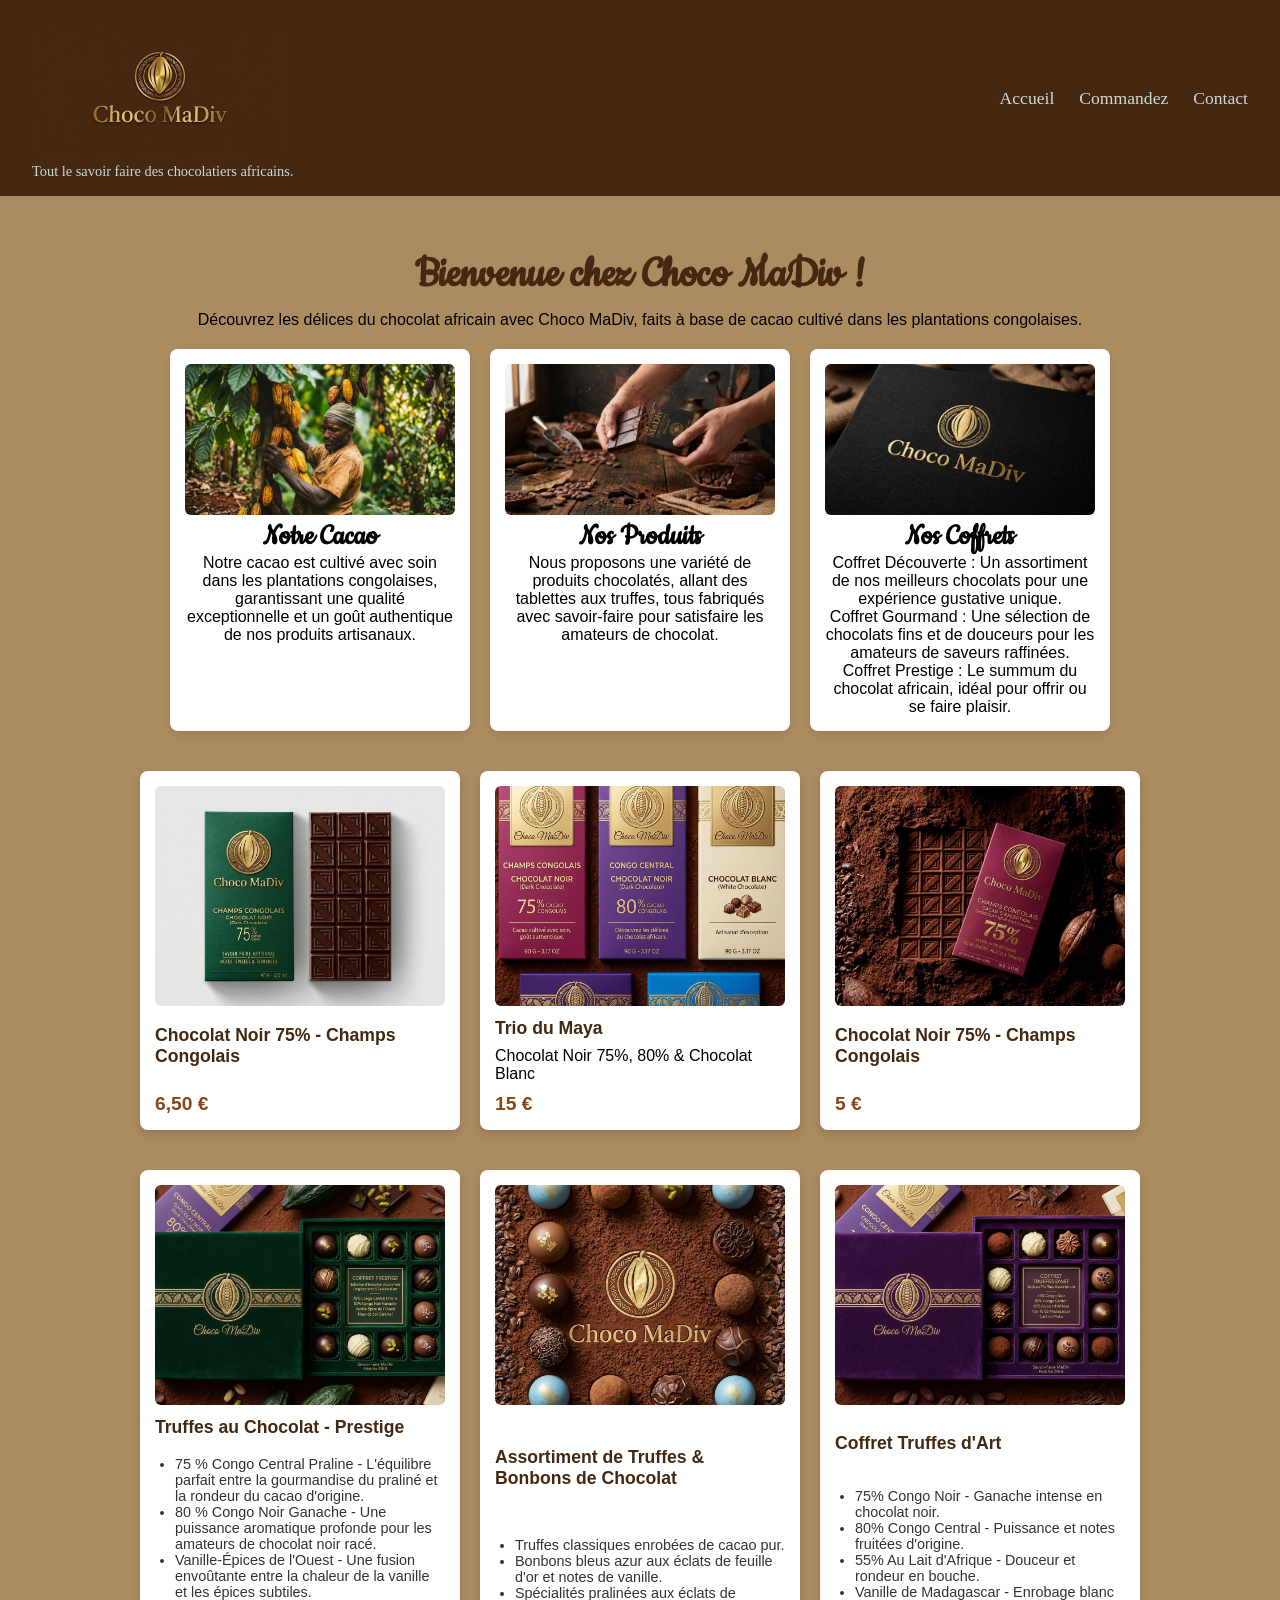
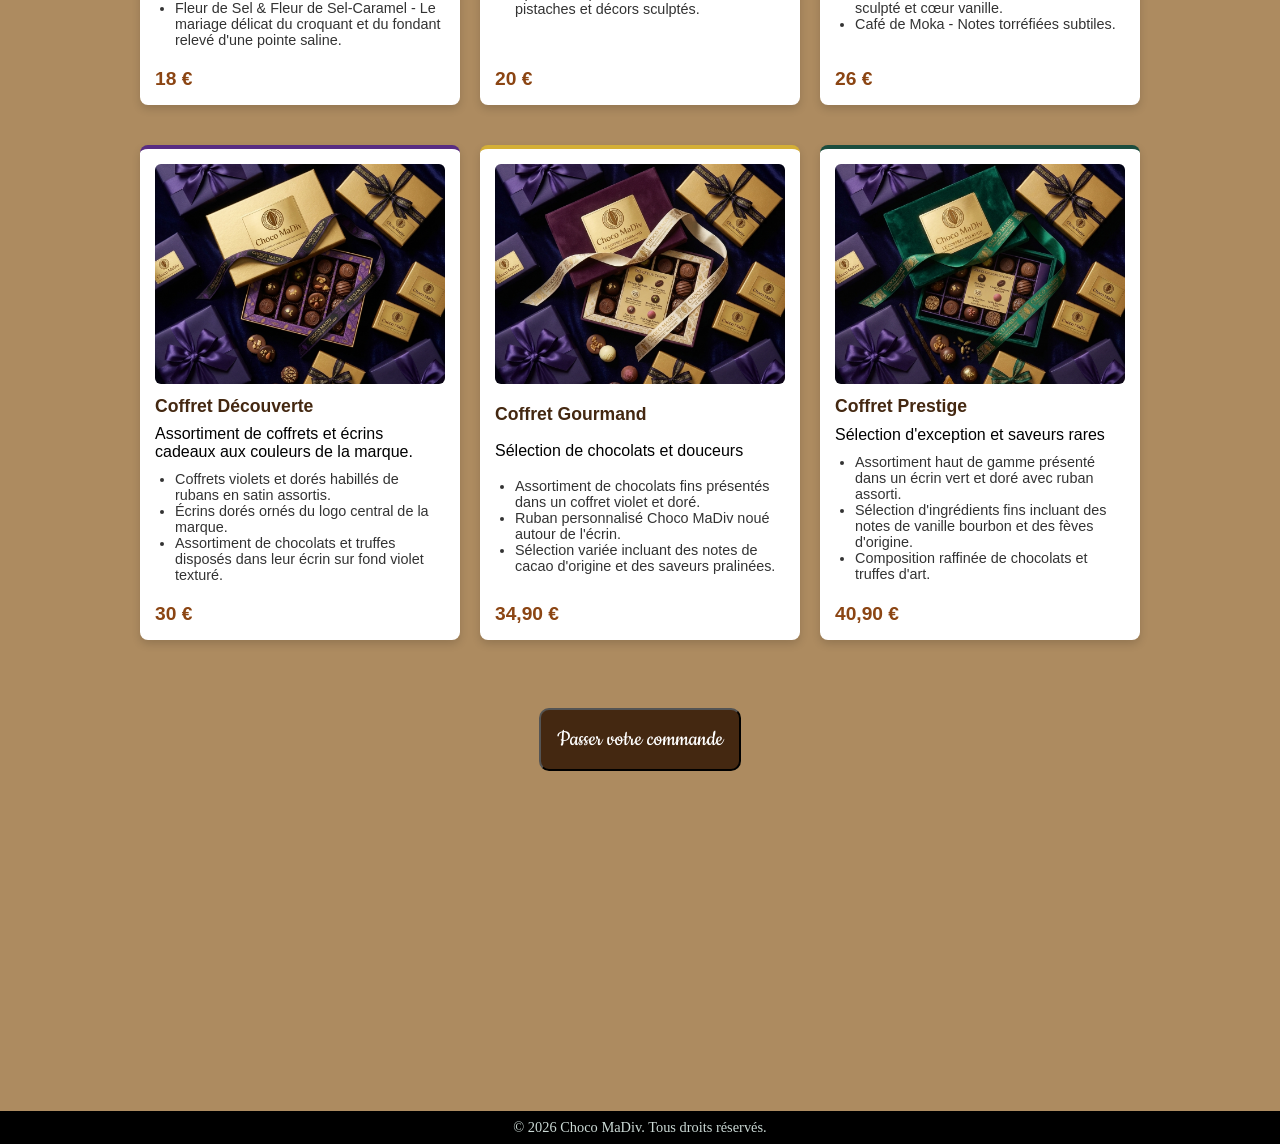
<file: index.html>
<!DOCTYPE html>
<html lang="fr">
<head>
    <meta charset="UTF-8">
    <meta name="viewport" content="width=device-width, initial-scale=1.0">
    <title>Choco MaDiv</title>
    <link rel="stylesheet" href="css/style.css">
    <link type="image/jpeg" rel="icon" href="assets/images/favicon.jpg">
    <link rel="preconnect" href="https://fonts.googleapis.com">
    <link rel="preconnect" href="https://fonts.gstatic.com" crossorigin>
    <link href="https://fonts.googleapis.com/css2?family=Cookie&display=swap" rel="stylesheet">
</head>
<body>
    <header>
        <div class="logo">
        <a href="index.html" class="logo" title="Choco MaDiv">
            <img src="assets/images/logo_MaDiv_2.webp" alt="logo_Choco_MaDiv">
        </a>
        <h1>Tout le savoir faire des chocolatiers africains.</h1>
        </div>

        <nav>
            <ul>
                <li><a href="index.html">Accueil</a></li>
                <li><a href="html/commandez.html">Commandez</a></li>
                <li><a href="#">Contact</a></li>
            </ul>
        </nav>
    </header>
    
    <main>
        <section class="welcom">
            <h2>Bienvenue chez Choco MaDiv !</h2>
            <p>Découvrez les délices du chocolat africain avec Choco MaDiv, faits à base de cacao cultivé dans les plantations congolaises.</p>
            <div class="recette">
                <article>
                    <img src="assets/images/Cultiv_MaDiv.jpg" alt="Cultiv_MaDiv">
                    <h3>Notre Cacao</h3>
                    <p>Notre cacao est cultivé avec soin dans les plantations congolaises, garantissant une qualité exceptionnelle et un goût authentique de nos produits artisanaux.</p>
                </article>

                <article>
                    <img src="assets/images/choco_MaDiv.jpg" alt="Choco_MaDiv">
                    <h3>Nos Produits</h3>
                    <p>Nous proposons une variété de produits chocolatés, allant des tablettes aux truffes, tous fabriqués avec savoir-faire pour satisfaire les amateurs de chocolat.</p>
                </article>

                <article>
                    <img src="assets/images/Coffret_MaDiv.jpg" alt="Coffret_MaDiv">
                    <h3>Nos Coffrets</h3>
                    <ul>
                        <li>Coffret Découverte : Un assortiment de nos meilleurs chocolats pour une expérience gustative unique.</li>
                        <li>Coffret Gourmand : Une sélection de chocolats fins et de douceurs pour les amateurs de saveurs raffinées.</li>
                        <li>Coffret Prestige : Le summum du chocolat africain, idéal pour offrir ou se faire plaisir.</li>
                    </ul>
                </article>
            </div>
        </section>
    
        <div class="product-grid product1">
            <article>
                <img src="assets/images/tablette_cholo_vert.jpg" alt="tablette_choco_vert">
                <h3>Chocolat Noir 75% - Champs Congolais</h3>
                <p class="price">6,50 €</p>
            </article>
        
            <article>
                <img src="assets/images/tablette_choco_ensemble.jpg" alt="tablette_Choco_ensemble">
                <h3>Trio du Maya</h3>
                <p>Chocolat Noir 75%, 80% & Chocolat Blanc</p>
                <p class="price">15 €</p>
            </article>
            
            <article>
                <img src="assets/images/tablette_chocolat_rose.jpg" alt="tablette_chocolat_rose">
                <h3>Chocolat Noir 75% - Champs Congolais</h3>
                <p class="price">5 €</p>
            </article>
        </div>

        <div class="product-grid product2">
            <article>
                <img src="assets/images/truffe_vert.jpg" alt="truffe_vert">
                <h3>Truffes au Chocolat - Prestige</h3>
                <ul>
                    <li>75 % Congo Central Praline - L'équilibre parfait entre la gourmandise du praliné et la rondeur du cacao d'origine.</li>
                    <li>80 % Congo Noir Ganache - Une puissance aromatique profonde pour les amateurs de chocolat noir racé.</li>
                    <li>Vanille-Épices de l'Ouest - Une fusion envoûtante entre la chaleur de la vanille et les épices subtiles.</li>
                    <li>Fleur de Sel & Fleur de Sel-Caramel - Le mariage délicat du croquant et du fondant relevé d'une pointe saline.</li>
                </ul>
                <p class="price">18 €</p>
            </article>        

            <article>
                <img src="assets/images/truffe_main.jpg" alt="truffe_main">
                <h3>Assortiment de Truffes & Bonbons de Chocolat</h3>
                <ul>
                    <li>Truffes classiques enrobées de cacao pur.</li>
                    <li>Bonbons bleus azur aux éclats de feuille d'or et notes de vanille.</li>
                    <li>Spécialités pralinées aux éclats de pistaches et décors sculptés.</li>
                </ul>
                <p class="price">20 €</p>
            </article>
        
            <article>
                <img src="assets/images/truffe_coffret.jpg" alt="truffe_coffret">
                <h3>Coffret Truffes d'Art</h3>
                <ul>
                    <li>75% Congo Noir - Ganache intense en chocolat noir.</li>
                    <li>80% Congo Central - Puissance et notes fruitées d'origine.</li>
                    <li>55% Au Lait d'Afrique - Douceur et rondeur en bouche.</li>
                    <li>Vanille de Madagascar - Enrobage blanc sculpté et cœur vanille.</li>
                    <li>Café de Moka - Notes torréfiées subtiles.</li>
                </ul>
                <p class="price">26 €</p>
            </article>
        </div>

        <div class="product-grid product3">
            <article class="card-decouverte">
                <img src="assets/images/coffret1.jpg" alt="coffret1">
                <h3>Coffret Découverte</h3>
                <p>Assortiment de coffrets et écrins cadeaux aux couleurs de la marque.</p>
                <ul>
                    <li>Coffrets violets et dorés habillés de rubans en satin assortis.</li>
                    <li>Écrins dorés ornés du logo central de la marque.</li>
                    <li>Assortiment de chocolats et truffes disposés dans leur écrin sur fond violet texturé.</li>
                </ul>
                <p class="price">30 €</p>
            </article>        

            <article class="card-gourmand">
                <img src="assets/images/coffret2.jpg" alt="coffret2">
                <h3>Coffret Gourmand</h3>
                <p>Sélection de chocolats et douceurs</p>
                <ul>
                    <li>Assortiment de chocolats fins présentés dans un coffret violet et doré.</li>
                    <li>Ruban personnalisé Choco MaDiv noué autour de l'écrin.</li>
                    <li>Sélection variée incluant des notes de cacao d'origine et des saveurs pralinées.</li>
                </ul>
                <p class="price">34,90 €</p>
            </article>
        
            <article class="card-prestige">
                <img src="assets/images/coffret3.jpg" alt="coffret3">
                <h3>Coffret Prestige</h3>
                <p>Sélection d'exception et saveurs rares</p>
                    <ul>
                        <li>Assortiment haut de gamme présenté dans un écrin vert et doré avec ruban assorti.</li>
                        <li>Sélection d'ingrédients fins incluant des notes de vanille bourbon et des fèves d'origine.</li>
                        <li>Composition raffinée de chocolats et truffes d'art.</li>
                    </ul>
                <p class="price">40,90 €</p>
            </article>
        </div>

        <div class="next-page">
            <button><a href="html/commandez.html">Passer votre commande</a></button>
        </div>
        
        <div class="map-container">
            <iframe src="https://www.google.com/maps/embed?pb=!1m18!1m12!1m3!1d3978.7289540922707!2d15.278317499999998!3d-4.272824700000001!2m3!1f0!2f0!3f0!3m2!1i1024!2i768!4f13.1!3m3!1m2!1s0x1a6a33125907a675%3A0xeab0dace756562a6!2sLe%20Souk%20Restaurant!5e0!3m2!1sen!2sfr!4v1794083373729!5m2!1sen!2sfr" width="400" height="300" style="border:0;" allowfullscreen="" loading="lazy" referrerpolicy="strict-origin-when-cross-origin"></iframe>
        </div>
    </main>

    <footer>&copy; 2026 Choco MaDiv. Tous droits réservés.</footer>
</body>
</html>
</file>
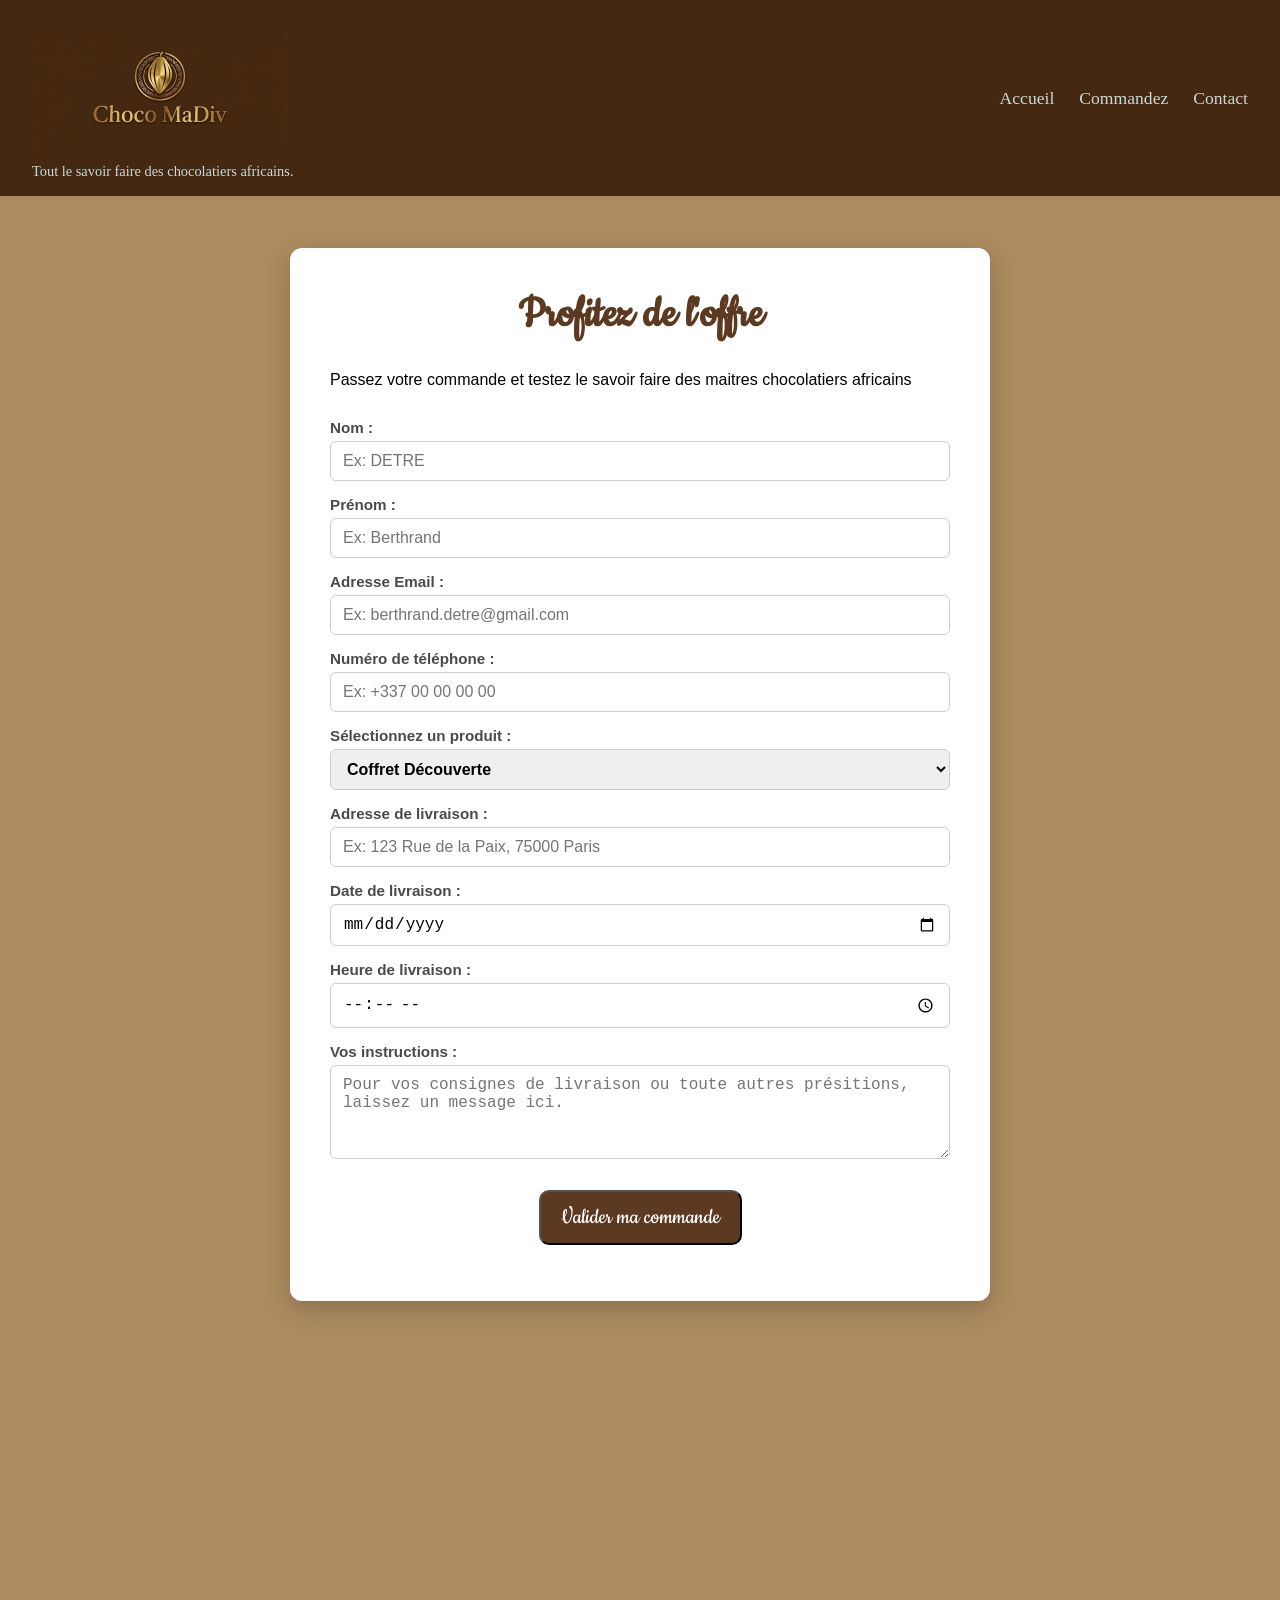
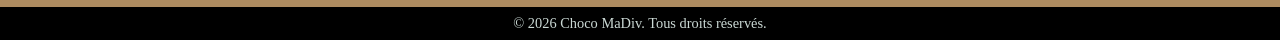
<file: html/commandez.html>
<!DOCTYPE html>
<html lang="fr">
<head>
    <meta charset="UTF-8">
    <meta name="viewport" content="width=device-width, initial-scale=1.0">
    <title>Choco MaDiv</title>
    <link rel="stylesheet" href="../css/style.css">
    <link type="image/jpeg" rel="icon" href="../assets/images/favicon.jpg">
    <link rel="preconnect" href="https://fonts.googleapis.com">
    <link rel="preconnect" href="https://fonts.gstatic.com" crossorigin>
    <link href="https://fonts.googleapis.com/css2?family=Cookie&display=swap" rel="stylesheet">
</head>
<body>
    <header>
        <div class="logo">
            <a href="../index.html" class="logo" title="Choco MaDiv">
                <img src="../assets/images/logo_MaDiv_2.webp" alt="logo_Choco_MaDiv">
            </a>
            <h1>Tout le savoir faire des chocolatiers africains.</h1>
        </div>
        <nav>
            <ul>
                <li><a href="../index.html">Accueil</a></li>
                <li><a href="commandez.html">Commandez</a></li>
                <li><a href="#">Contact</a></li>
            </ul>
        </nav>
    </header>
    
    <main>
        <section class="oder">
            <h2>Profitez de l'offre</h2>
            <p>Passez votre commande et testez le savoir faire des maitres chocolatiers africains</p>

            <div class="form">
                <form action="#" method="post">
                    <div>
                        <label for="name">Nom :</label>
                        <input type="text" id="name" name="name" placeholder="Ex: DETRE" required>
                    </div>

                    <div>
                        <label for="surname">Prénom :</label>
                        <input type="text" id="surname" name="surname" placeholder="Ex: Berthrand" required>
                    </div>

                    <div>
                        <label for="email">Adresse Email :</label>
                        <input type="text" id="email" name="email" placeholder="Ex: berthrand.detre@gmail.com" required>
                    </div>

                    <div>
                        <label for="phone">Numéro de téléphone :</label>
                        <input type="text" id="phone" name="phone" placeholder="Ex: +337 00 00 00 00" required>
                    </div>

                    <div class="coffret">
                        <label for="product">Sélectionnez un produit :</label>
                        <select id="product" name="product" required>
                            <option value="coffret_decouverte">Coffret Découverte</option>
                            <option value="coffret_gourmand">Coffret Gourmand</option>
                            <option value="coffret_prestige">Coffret Prestige</option>
                        </select>
                    </div>

                    <div>
                        <label for="adress">Adresse de livraison :</label>
                        <input type="text" id="adress" name="adress" placeholder="Ex: 123 Rue de la Paix, 75000 Paris" required>
                    </div>

                    <div>
                        <label for="date">Date de livraison :</label>
                        <input type="date" id="date" name="date" required>
                    </div>

                    <div>
                        <label for="time">Heure de livraison :</label>
                        <input type="time" id="time" name="time" required>
                    </div>

                    <div>
                        <label for="message">Vos instructions :</label>
                        <textarea name="message" id="message" rows="4" placeholder="Pour vos consignes de livraison ou toute autres présitions, laissez un message ici."></textarea>
                    </div>

                    <button type="submit">Valider ma commande</button>
                </form>
            </div>
        </section>

        <div>
            <iframe src="https://www.google.com/maps/embed?pb=!1m18!1m12!1m3!1d3978.7289540922707!2d15.278317499999998!3d-4.272824700000001!2m3!1f0!2f0!3f0!3m2!1i1024!2i768!4f13.1!3m3!1m2!1s0x1a6a33125907a675%3A0xeab0dace756562a6!2sLe%20Souk%20Restaurant!5e0!3m2!1sen!2sfr!4v1794083373729!5m2!1sen!2sfr" width="400" height="300" style="border:0;" allowfullscreen="" loading="lazy" referrerpolicy="strict-origin-when-cross-origin"></iframe>
        </div>
    </main>

    <footer>&copy; 2026 Choco MaDiv. Tous droits réservés.</footer>
</body>
</html>
</file>
<file: css/style.css>
*,::after,::before{
    padding: 0;
    margin: 0;
    box-sizing: border-box;
}

main .oder {
    background-color: #ffffff; 
    max-width: 700px;
    padding: 40px;
    border-radius: 12px;
    box-shadow: 0 8px 24px #00000033;
    margin: 20px auto;
    box-sizing: border-box;
    display: flex;
    flex-direction: column;
    gap: 30px;
}


main .oder h2 {           
    color: #5c3a21;
    margin-top: 0;
    font-family: "Cookie", cursive;
    display:flex;
    justify-content: center;
    font-size: 3rem;
    font-style: normal;
}


form {
    display: flex;
    flex-direction: column;
    gap: 15px;
}

form div {
    display: flex;
    flex-direction: column;
    gap: 5px;
    text-align: left;
}

label {
    font-weight: 600;
    color: #4a4a4a;
    font-size: 0.95rem;
}

.coffret label,
.coffret select {
    font-weight: bold;
}

input, select, textarea {
    width: 100%;
    padding: 10px 12px;
    border: 1px solid #ccc;
    border-radius: 6px;
    font-size: 1rem;
    box-sizing: border-box;
}

input:focus, select:focus, textarea:focus {
    outline: none;
    border-color: #ad8b60;
}

textarea {
    resize: vertical;
}

button[type="submit"], main button {
    display: flex;
    justify-content: center;
    padding: 12px 20px;
    margin: 1rem;
    font-family: "Cookie", cursive;
    font-size: 1.5rem;
    font-weight: 500;
    background-color: #5c3a21;
    color: #ffffff;
    cursor: pointer;
    align-self: center;
    border-radius: 10px;
}

button[type="submit"]:hover, main button:hover {
    background-color: #3d2615;
}

iframe {
    width: 100%;
    height: 250px;
    border-radius: 8px;
}


header{
    background-color: #442811;
    display: flex;
    justify-content: space-between;
    align-items: center;
    padding: 1rem 2rem;
}

header img{
    width: 16rem;
    height: auto;
    border-radius: 10px;
}

header h1{
    font-size: 0.9rem;
    color: #cbd9d5;
    font-weight: normal;
}

header nav ul{
    list-style: none;
    display: flex;
    gap: 25px;
}

header nav ul li a{
    color: #cbd9d5;
    text-decoration: none;
    font-size: 1.1rem;
    font-weight: 500;
    transition: color 0.3s ease;
}

header nav ul li a:hover{
    color: blanchedalmond;
}

footer{
    background-color: black;
    text-align: center;
    color: #cbd9d5;
    padding: 0.5rem;
    font-size: 0.9rem; 
}

main{
    background-color: #ad8b60;
    font-family: Arial, Helvetica, sans-serif;
    padding: 2rem;
}

.cookie-regular{
  font-family: "Cookie", cursive;
  font-weight: 400;
  font-style: normal;
}


.welcom{
    text-align: center;
    padding: 20px;
}

.welcom h2{
    color: #442811;
    margin-bottom: 10px;
    font-family: "Cookie", cursive;
    font-size: 3rem;
    font-style: normal;
}

.recette{
    display: flex;
    justify-content: center;
    gap: 20px;
    flex-wrap: wrap;
    margin-top: 20px;
}

.recette article{
    background: #fff;
    border-radius: 8px;
    padding: 15px;
    width: 300px;
    box-shadow: 0 4px 6px #0000001a;
}

.recette article h3{
    font-family: "Cookie", cursive;
    font-size: 2rem;
}

.recette ul li{
    list-style: none;
}

.recette img{
    width: 100%;
    border-radius: 6px;
}

.product-grid{
    display: flex;
    justify-content: center;
    gap: 20px;
    flex-wrap: wrap;
    padding: 20px;
}

.product-grid article{
    background-color: #ffffff;
    border-radius: 8px;
    padding: 15px;
    width: 320px;
    box-shadow: 0 4px 8px #00000026;
    display: flex;
    flex-direction: column;
    justify-content: space-between;
}

.product-grid img{
    width: 100%;
    height: 220px;
    object-fit: cover;
    border-radius: 6px;
    margin-bottom: 12px;
}

.product-grid h3{
    color: #442811;
    font-size: 1.1rem;
    margin-bottom: 8px;
}

.product-grid ul{
    margin: 10px 0 10px 20px;
    font-size: 0.9rem;
    color: #333;
}

.product-grid .price{
    font-size: 1.2rem;
    font-weight: bold;
    color: #8b4513;
    margin-top: 10px;
}


.product3 .card-decouverte{
    border-top: 4px solid #582c83;
}

.product3 .card-gourmand{
    border-top: 4px solid #d4af37;
}

.product3 .card-prestige{
    border-top: 4px solid #1b4d3e;
}

.map-container{
    display: flex;
    justify-content: center;
    margin: 10px 0;
}

.map-container iframe{
    border-radius: 15px;
}

.next-page{
    display: flex;
    justify-content: center;
    align-items: center;
    width: 100%;
    margin: 2rem 0;
}

.next-page button{
    background-color: #442811;
    margin: 1rem;
    padding: 1rem;
    border-radius: 10px;
}

.next-page button a{
    font-family: "Cookie", cursive;
    color: #ffffff;
    text-decoration: none;
    font-size: 1.5rem;
    font-weight: 500;
    cursor: pointer;
}

@media screen and (max-width: 768px) {
    header {
        flex-direction: column;
        gap: 15px;
        text-align: center;
        padding: 1rem;
    }

    header nav ul {
        gap: 15px;
        flex-wrap: wrap;
        justify-content: center;
    }

    .product-grid {
        padding: 10px;
        gap: 15px;
    }

    .product-grid article, .recette article {
        width: 100%;
        max-width: 350px;
    }

    .map-container iframe {
        width: 100%;
        max-width: 400px;
        height: 250px;
    }
}

@media screen and (max-width: 480px) {
    header img {
        width: 12rem;
    }

    header h1 {
        font-size: 0.8rem;
    }

    main {
        padding: 1rem 0.5rem;
    }

    .welcom h2 {
        font-size: 2.2rem;
    }

    .next-page button {
        width: 90%;
        text-align: center;
    }
}
</file>
